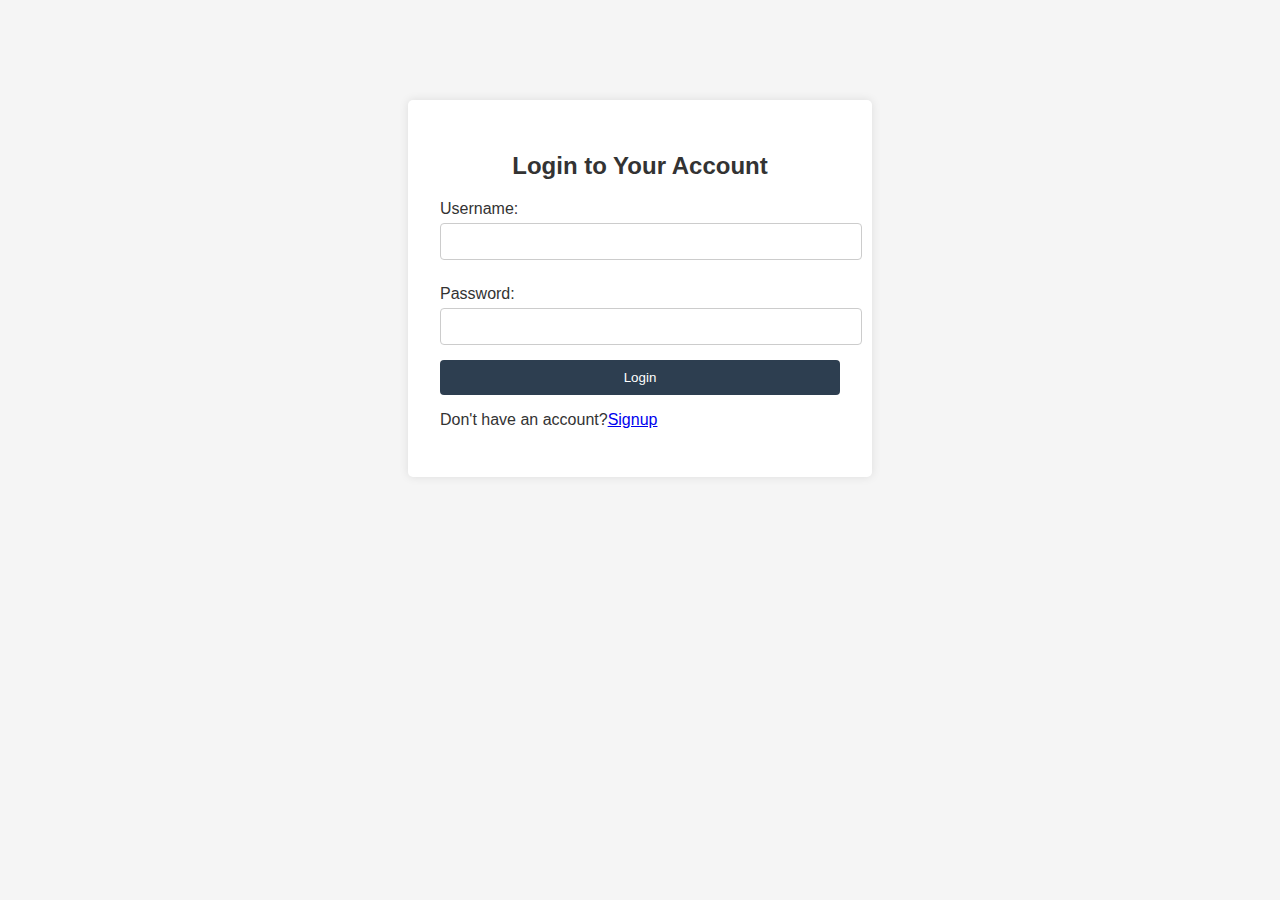
<file: login.html>
<!DOCTYPE html>
<html lang="en">
<head>
    <meta charset="UTF-8">
    <title>Login - Hardware Store</title>
    <link rel="stylesheet" href="style.css">
</head>
<body>
    <div class="login-container">
        <h2>Login to Your Account</h2>
        <form action="#" method="post">
            <label for="username">Username:</label>
            <input type="text" id="username" name="username" required>

            <label for="password">Password:</label>
            <input type="password" id="password" name="password" required>

            <button type="submit">Login</button>
        </form>
        <p>Don't have an account?<a href="signup.html">Signup</a></p>
    </div>
</body>
</html>
</file>
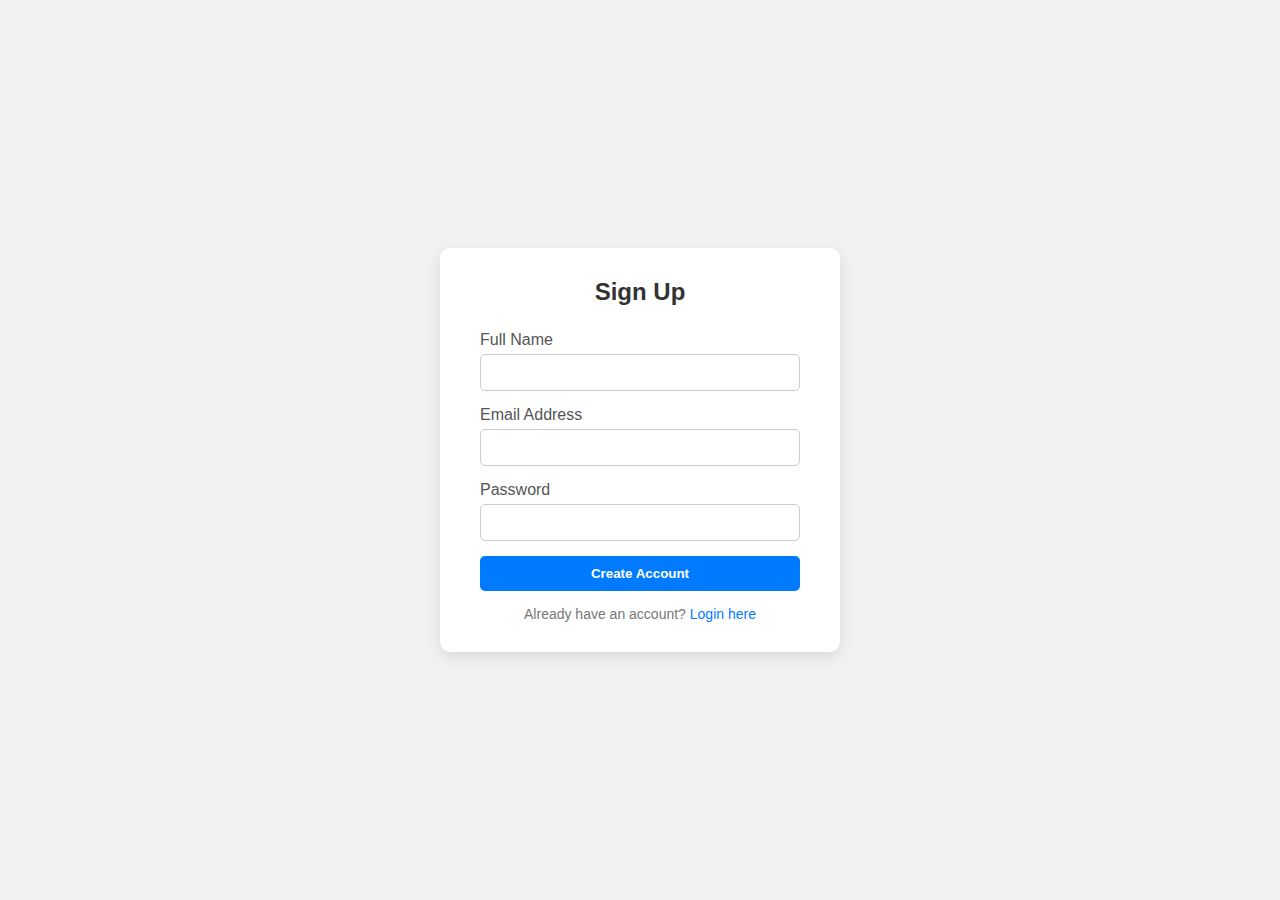
<file: signup.html>
<!DOCTYPE html>
<html lang="en">
<head>
    <meta charset="UTF-8">
    <meta name="viewport" content="width=device-width, initial-scale=1.0">
    <title>Signup Page</title>
    <header>  <a href="login.html"></a></header>
    <style>
        * {
            margin: 0;
            padding: 0;
            box-sizing: border-box;
        }

        body {
            font-family: 'Segoe UI', Tahoma, Geneva, Verdana, sans-serif;
            background: #f2f2f2;
            display: flex;
            justify-content: center;
            align-items: center;
            height: 100vh;
        }

        .signup-box {
            background-color: #ffffff;
            padding: 30px 40px;
            border-radius: 10px;
            box-shadow: 0px 5px 15px rgba(0, 0, 0, 0.1);
            width: 100%;
            max-width: 400px;
        }

        .signup-box h2 {
            text-align: center;
            margin-bottom: 25px;
            color: #333;
        }

        .signup-box label {
            display: block;
            margin-bottom: 5px;
            color: #555;
        }

        .signup-box input {
            width: 100%;
            padding: 10px;
            margin-bottom: 15px;
            border: 1px solid #ccc;
            border-radius: 5px;
            transition: border 0.3s;
        }

        .signup-box input:focus {
            border-color: #007bff;
            outline: none;
        }

        .signup-box button {
            width: 100%;
            padding: 10px;
            background-color: #007bff;
            color: white;
            border: none;
            border-radius: 5px;
            font-weight: bold;
            cursor: pointer;
        }

        .signup-box button:hover {
            background-color: #0056b3;
        }

        .signup-box p {
            margin-top: 15px;
            font-size: 14px;
            text-align: center;
            color: #777;
        }

        .signup-box p a {
            color: #007bff;
            text-decoration: none;
        }

        .signup-box p a:hover {
            text-decoration: underline;
        }
    </style>
</head>
<body>
    <div class="signup-box">
        <h2>Sign Up</h2>
        <form action="#" method="POST">
            <label for="fullname">Full Name</label>
            <input type="text" id="fullname" name="fullname" required>

            <label for="email">Email Address</label>
            <input type="email" id="email" name="email" required>

            <label for="password">Password</label>
            <input type="password" id="password" name="password" required>

            <button type="submit">Create Account</button>
        </form>
        <p>Already have an account? <a href="login.html">Login here</a></p>
    </div>
</body>
</html>
</file>
<file: style.css>
body {
    font-family: Arial, sans-serif;
    margin: 0;
    background: #f5f5f5;
    color: #333;
}

header {
    background: #2d3e50;
    color: white;
    padding: 1em;
    text-align: center;
}
h1{
    text-align: left;

}

nav a {
    color: white;
    margin: 0 15px;
    text-decoration: none;
}

.product-grid {
    display: flex;
    flex-wrap: wrap;
    justify-content: center;
    padding: 2em;
}

.product {
    background: white;
    border: 1px solid #ddd;
    border-radius: 5px;
    margin: 15px;
    padding: 20px;
    text-align: center;
    width: 200px;
}

.product img {
    width: 100%;
    height: 150px;
    object-fit: cover;
}

footer {
    text-align: center;
    padding: 1em;
    background:white;
    color:black;
}

.login-container {
    max-width: 400px;
    margin: 100px auto;
    padding: 2em;
    background: white;
    border-radius: 5px;
    box-shadow: 0 0 10px rgba(0,0,0,0.1);
}

.login-container h2 {
    text-align: center;
}

.login-container label {
    display: block;
    margin: 10px 0 5px;
}

.login-container input {
    width: 100%;
    padding: 10px;
    margin-bottom: 15px;
    border: 1px solid #ccc;
    border-radius: 4px;
}

.login-container button {
    width: 100%;
    padding: 10px;
    background: #2d3e50;
    color: white;
    border: none;
    border-radius: 4px;
    cursor: pointer;
}
</file>
